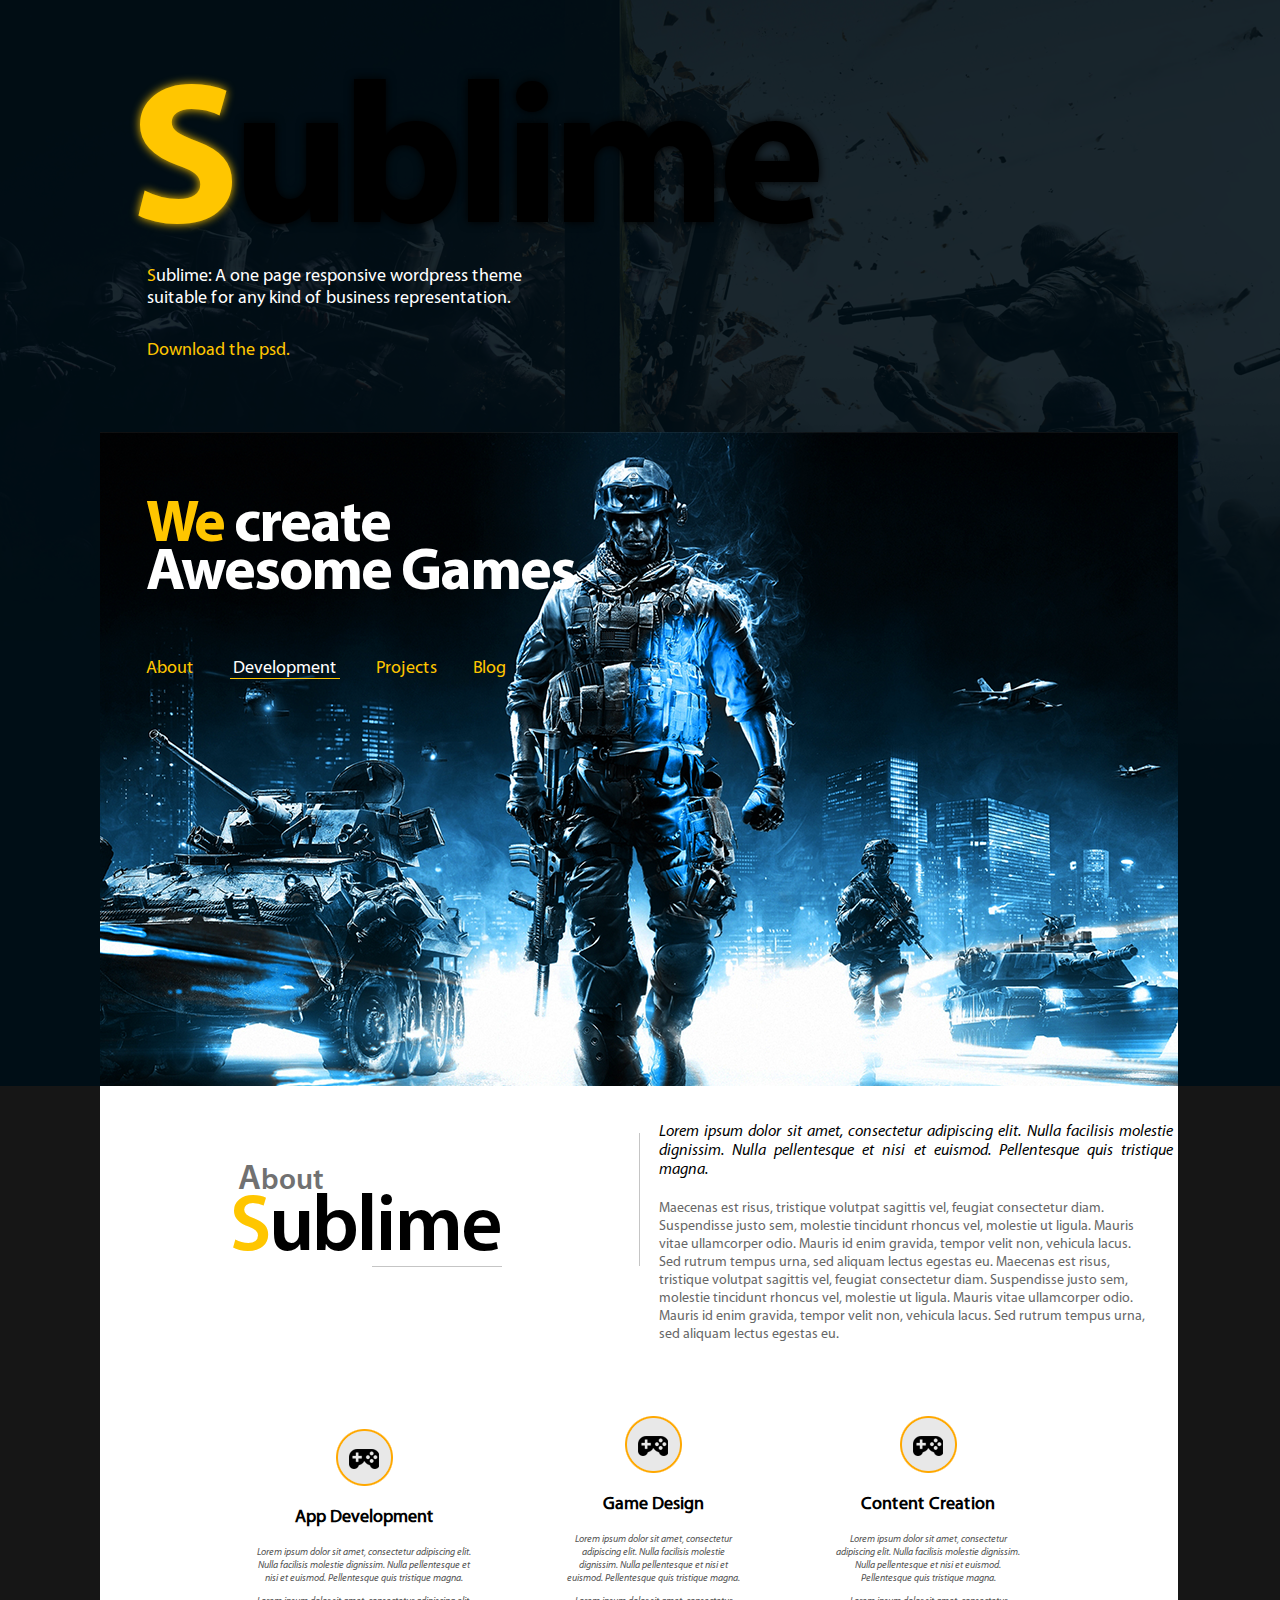
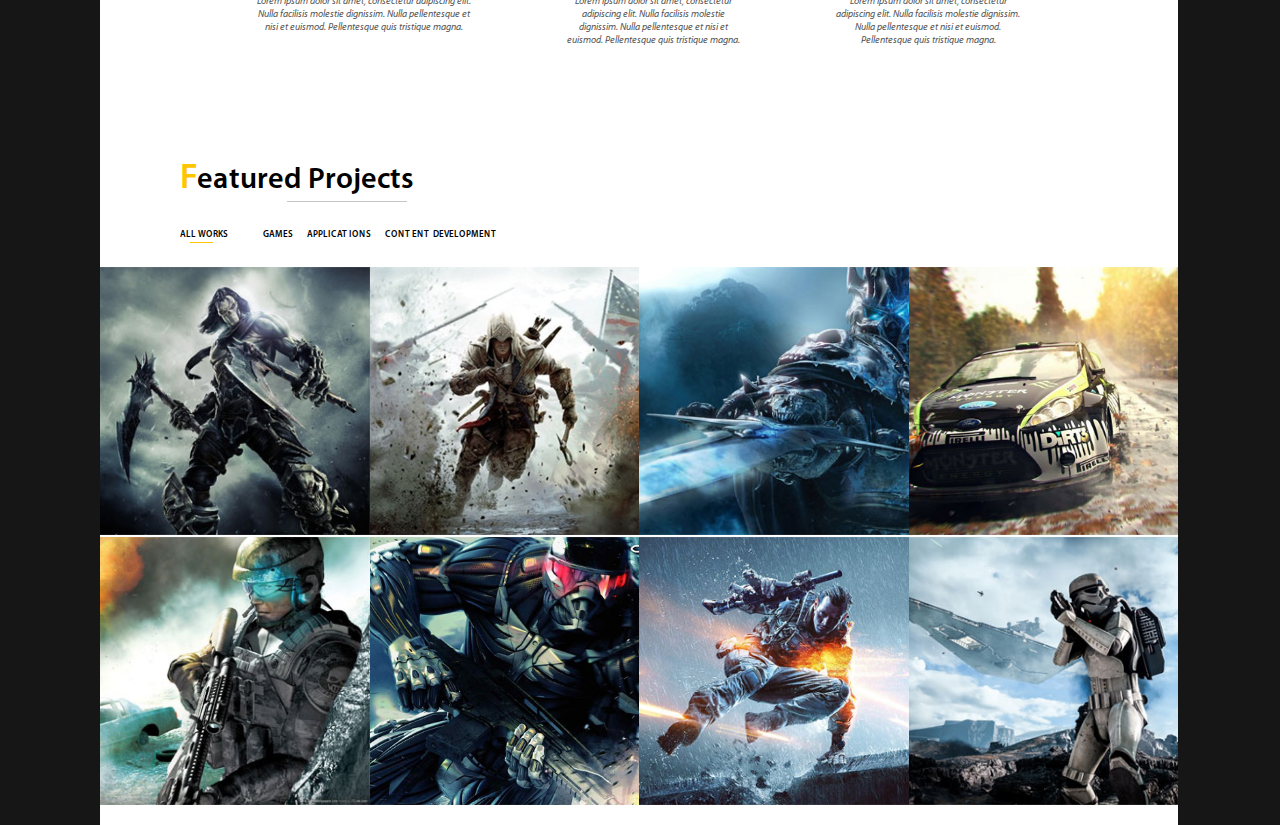
<file: index.html>
<!DOCTYPE html>
<html>
	<head>
		<meta charset="utf-8">
		<title>Development</title>
		<meta name="viewport" content="width=device-width, initial-scale=1">
		<link rel="stylesheet" type="text/css" href="css/style.css">

	</head>

	<body>
		<div class="big-bg"></div>
		
		<header>
			<div class="logo">
				<h1 id="sublime">Sublime</h1>
				<p>
					Sublime: A one page responsive wordpress theme<br>
				    suitable for any kind of business representation.
				</p>
				<p><a href="#section">Download the psd.</a></p>
			</div>
		</header>

		<section id="section">
				<article class="menu">
					<header class="head_top">
						<h2><span>We</span> create</h2>
						<h2>Awesome Games</h2>
						<nav class="navigator_top">
							<ul>
								<li><a href="#about">About</a></li>
								<li><a href="#">Development</a></li>
								<li><a href="#projects">Projects</a></li>
								<li><a href="html/blog.html" target="_blank">Blog</a></li>
							</ul>
						</nav>
					</header>	
				</article>
			
				<article class="content_list_one">
					<header class="content_left">
						<div id="header_content_left">
							<h3 id="about">About</h3>
							<h2>Sublime</h2>
							<div id="dash_horisontal"></div>
						</div>
					</header>
			
					<div class="content_right">
						<div id="dash_vertical"></div>
						<p>
							Lorem ipsum dolor sit amet, consectetur adipiscing elit. Nulla facilisis molestie dignissim. Nulla pellentesque et nisi et euismod. Pellentesque quis tristique magna.
						</p>
						<p>
							Maecenas est risus, tristique volutpat sagittis vel, feugiat consectetur diam. Suspendisse justo sem, molestie tincidunt rhoncus vel, molestie ut ligula. Mauris vitae ullamcorper odio. Mauris id enim gravida, tempor velit non, vehicula lacus. Sed rutrum tempus urna, sed aliquam lectus egestas eu. Maecenas est risus, tristique volutpat sagittis vel, feugiat consectetur diam. Suspendisse justo sem, molestie tincidunt rhoncus vel, molestie ut ligula. Mauris vitae ullamcorper odio. Mauris id enim gravida, tempor velit non, vehicula lacus. Sed rutrum tempus urna, sed aliquam lectus egestas eu.
						</p>
					</div>
				</article>
				
				<article class="content_list_two">
					<table>
						<tr>
							<td>
								<img src="images/icon.png" alt="Icon" title="">
								<h5>App Development</h5>
								<p>
									Lorem ipsum dolor sit amet, consectetur adipiscing elit. Nulla facilisis molestie dignissim. Nulla pellentesque et nisi et euismod. Pellentesque quis tristique magna.
								</p>
								<p>		
									Lorem ipsum dolor sit amet, consectetur adipiscing elit. Nulla facilisis molestie dignissim. Nulla pellentesque et nisi et euismod. Pellentesque quis tristique magna.
								</p>
							</td>
							<td></td>
							<td>
								<img src="images/icon.png" alt="Icon" title="">
								<h5>Game Design</h5>
								<p>
									Lorem ipsum dolor sit amet, consectetur adipiscing elit. Nulla facilisis molestie dignissim. Nulla pellentesque et nisi et euismod. Pellentesque quis tristique magna.
								</p>
								<p>		
									Lorem ipsum dolor sit amet, consectetur adipiscing elit. Nulla facilisis molestie dignissim. Nulla pellentesque et nisi et euismod. Pellentesque quis tristique magna.
								</p>
							</td>
							<td></td>
							<td>
								<img src="images/icon.png" alt="Icon" title="">
								<h5>Content Creation</h5>
								<p>
									Lorem ipsum dolor sit amet, consectetur adipiscing elit. Nulla facilisis molestie dignissim. Nulla pellentesque et nisi et euismod. Pellentesque quis tristique magna.
								</p>
								<p>		
									Lorem ipsum dolor sit amet, consectetur adipiscing elit. Nulla facilisis molestie dignissim. Nulla pellentesque et nisi et euismod. Pellentesque quis tristique magna.
								</p>
							</td>
						</tr>
						
					</table>
				</article>
				<footer class="footer">
					<header>
						<h4 id="projects">Featured Projects</h4>
						<div id="dash_horisontal_footer"></div>
						<nav class="navigator_foot">
							<ul>
								<li><a href="#">ALL WORKS</a></li>
								<li><a href="#">GAMES</a></li>
								<li><a href="#">APPLICATIONS</a></li>
								<li><a href="html/app_development.html" target="_blank">CONTENT DEVELOPMENT</a></li>
							</ul>
						</nav>
					</header>
					<div class="gallery">
						<div id="img_1"></div>
						<div id="img_2"></div>
						<div id="img_3"></div>
						<div id="img_4"></div>
						<div id="img_5"></div>
						<div id="img_6"></div>
						<div id="img_7"></div>
						<div id="img_8"></div>
					</div>
				</footer>			
		</section>
		</div>	
		<script src="js/logo.js" type='text/javascript'></script>
	</body>
</html>
</file>
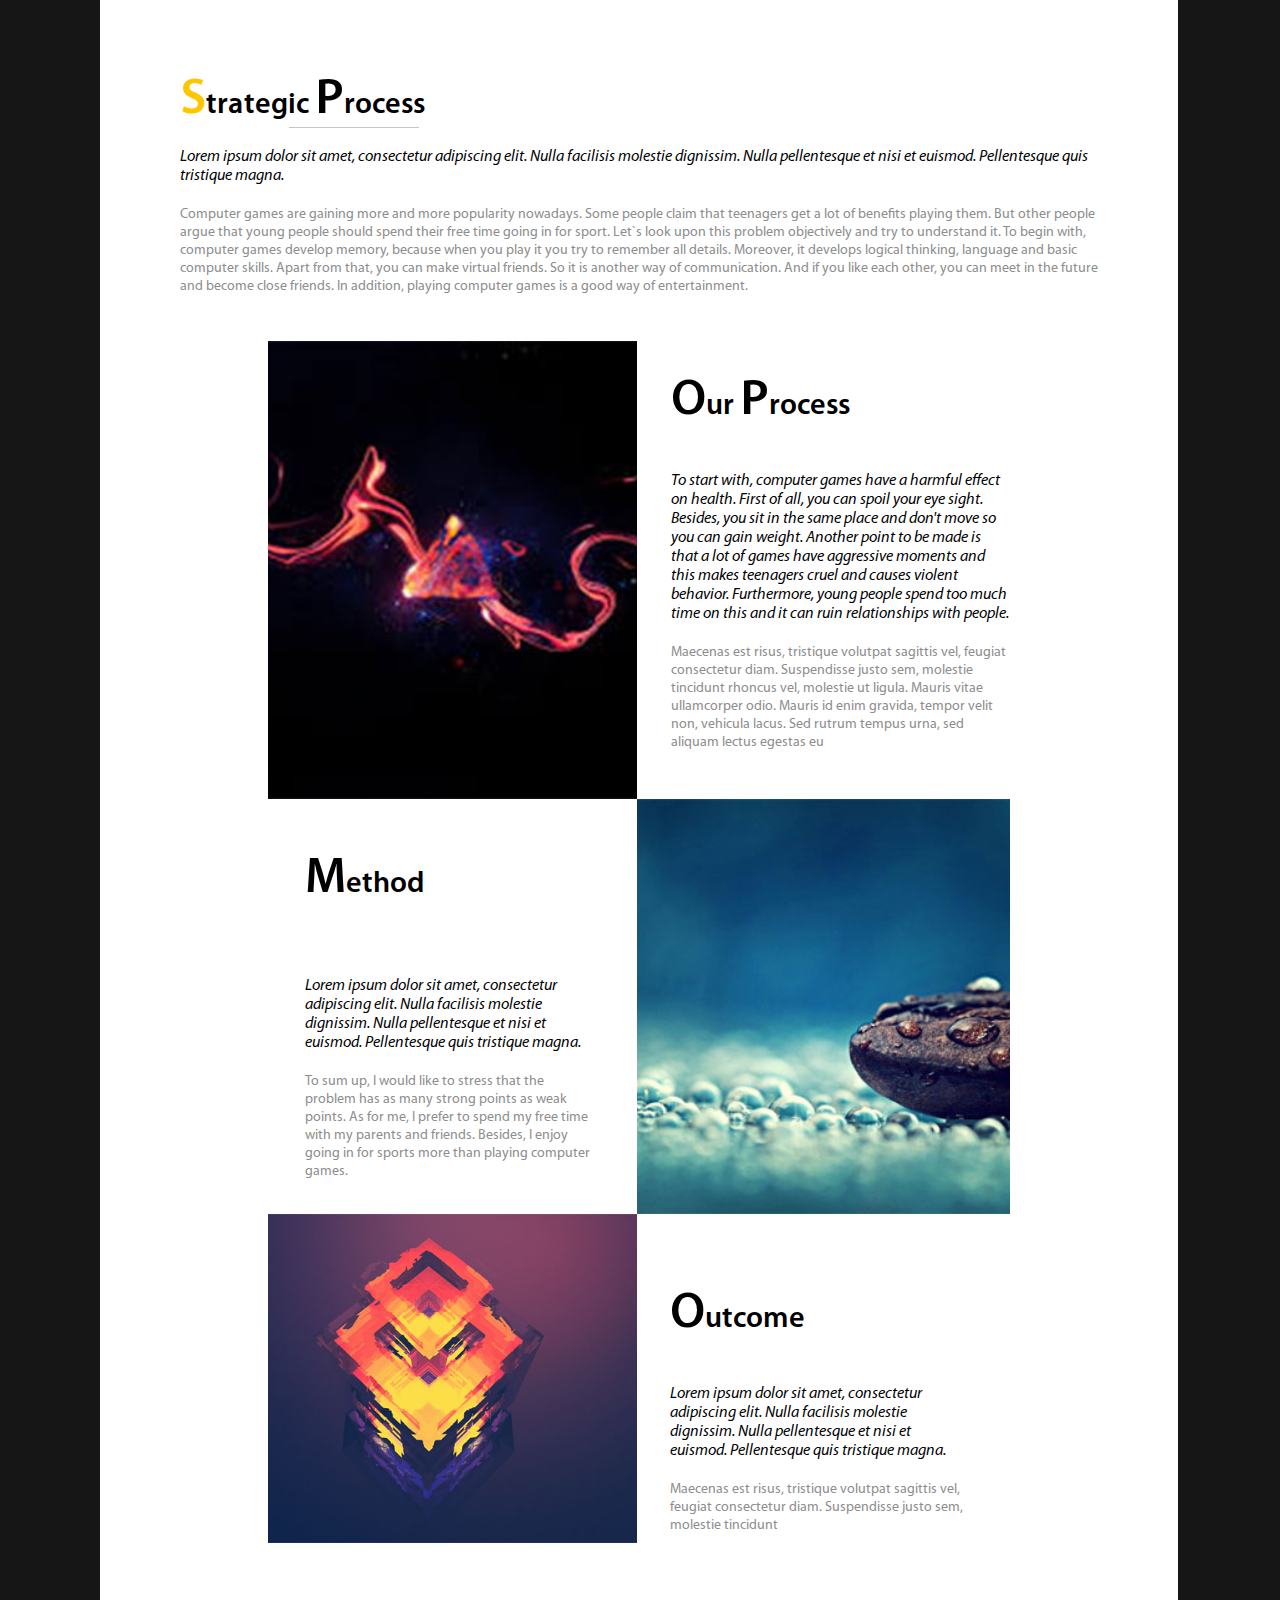
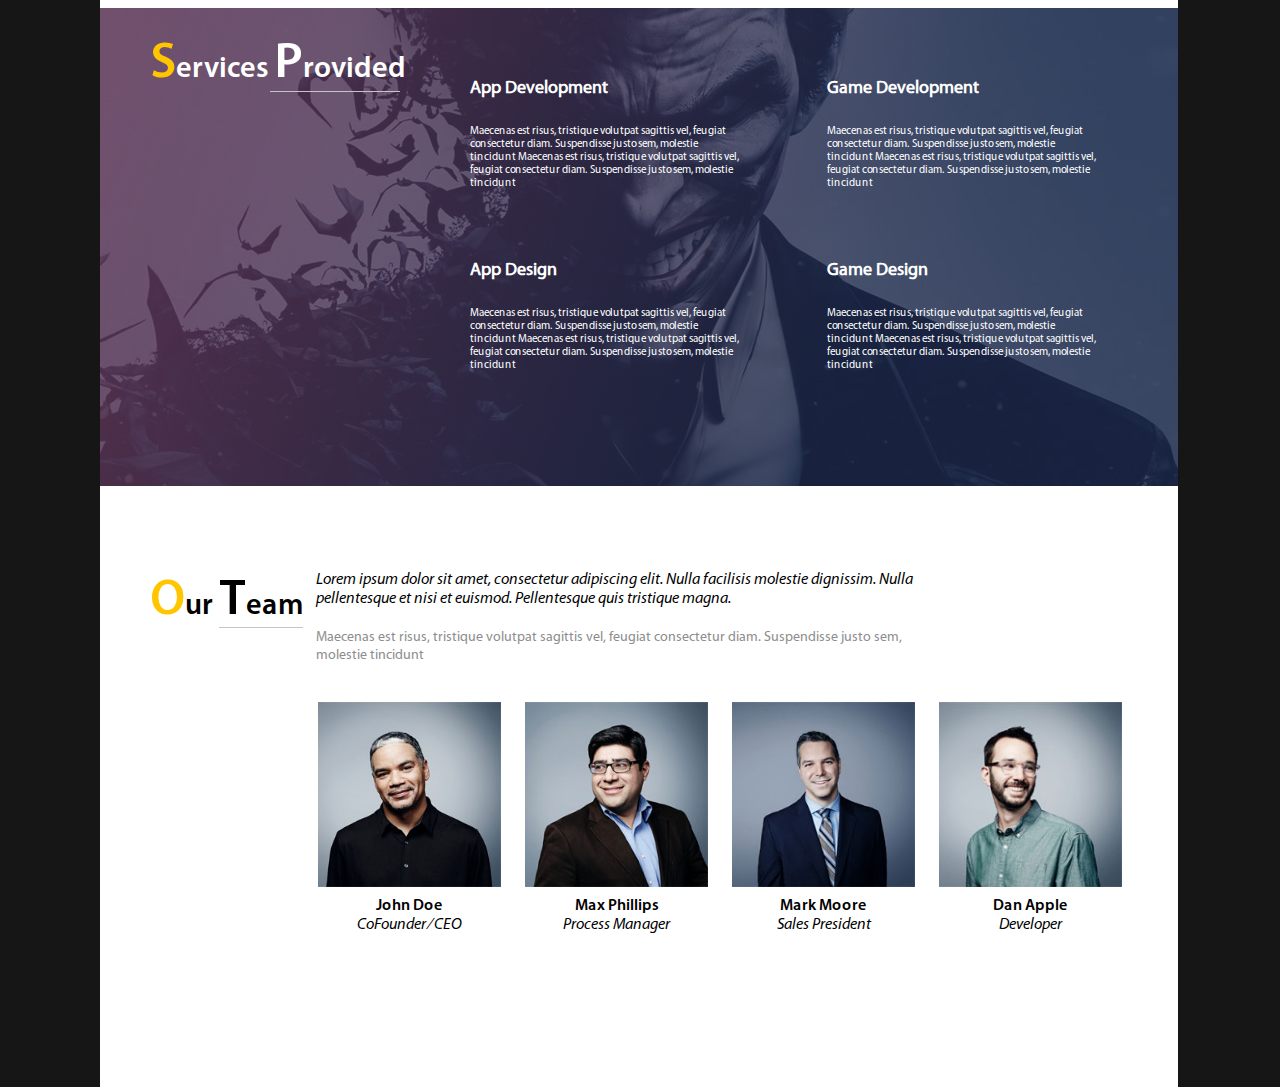
<file: html/app_development.html>
<!DOCTYPE html>
<html>
	<head>
		<meta charset="utf-8">
		<title>Strategic process</title>
		<meta name="viewport" content="width=device-width, initial-scale=1">
		<link rel="stylesheet" type="text/css" href="../css/app_development_style.css">
	</head>
	<body>
		<div class= "content">
			<section class="content_top">
				<article>
					<header>
						<h2>Strategic <span id="big_letter">P</span>rocess</h2>
					</header>
					<p>
						Lorem ipsum dolor sit amet, consectetur adipiscing elit. Nulla facilisis molestie dignissim. Nulla pellentesque et nisi et euismod. Pellentesque quis tristique magna.
					</p>
					<p>		
						Computer games are gaining more and more popularity nowadays. Some people claim that teenagers get a lot of benefits playing them. But other people argue that young people should spend their free time going in for sport. Let`s look upon this problem objectively and try to understand it.
						To begin with, computer games develop memory, because when you play it you try to remember all details. Moreover, it develops logical thinking, language and basic computer skills. Apart from that, you can make virtual friends. So it is another way of communication. And if you like each other, you can meet in the future and become close friends. In addition, playing computer games is a good way of entertainment.
					</p>
				</article>
			</section>
			<section class="content_center">
				<article>
					<div id="bg_img_one"></div>
					<div class="text_right_top">
						<header>
							<h2>Our <span id="big_letter">P</span>rocess</h2>
						</header>
						<p>
							To start with, computer games have a harmful effect on health. First of all, you can spoil your eye sight. Besides, you sit in the same place and don't move so you can gain weight. Another point to be made is that a lot of games have aggressive moments and this makes teenagers cruel and causes violent behavior. Furthermore, young people spend too much time on this and it can ruin relationships with people.
						</p>
						<p>
							Maecenas est risus, tristique volutpat sagittis vel, feugiat consectetur diam. Suspendisse justo sem, molestie tincidunt rhoncus vel, molestie ut ligula. Mauris vitae ullamcorper odio. Mauris id enim gravida, tempor velit non, vehicula lacus. Sed rutrum tempus urna, sed aliquam lectus egestas eu
						</p>
					</div>
				</article>
				<article>
					<div class="text_left_center">
						<header>
							<h2>Method</h2>
						</header>
						<p>
							Lorem ipsum dolor sit amet, consectetur adipiscing elit. Nulla facilisis molestie dignissim. Nulla pellentesque et nisi et euismod. Pellentesque quis tristique magna.
						</p>
						<p>
							To sum up, I would like to stress that the problem has as many strong points as weak points. As for me, I prefer to spend my free time with my parents and friends. Besides, I enjoy going in for sports more than playing computer games.
						</p>
					</div>
					<div id="bg_img_two"></div>
				</article>
				<article>
					<div id="bg_img_three"></div>
					<div class="text_right_bottom">
						<header>
							<h2>Outcome</h2>
						</header>
						<p>
							Lorem ipsum dolor sit amet, consectetur adipiscing elit. Nulla facilisis molestie dignissim. Nulla pellentesque et nisi et euismod. Pellentesque quis tristique magna.
						</p>
						<p>
							Maecenas est risus, tristique volutpat sagittis vel, feugiat consectetur diam. Suspendisse justo sem, molestie tincidunt 
						</p>
					</div>
				</article>
			</section>
			<section class="bottom_content">
				<aside>
					<h2>Services <span id="big_letter">P</span>rovided</h2>
				</aside>
				<article>
					<div class="cell_info_one">
						<header>
							<h3>App development</h3>
						</header>
						<p>
							Maecenas est risus, tristique volutpat sagittis vel, feugiat consectetur diam. Suspendisse justo sem, molestie tincidunt  Maecenas est risus, tristique volutpat sagittis vel, feugiat consectetur diam. Suspendisse justo sem, molestie tincidunt 
						</p>
					</div>
					<div class="cell_info_two">
						<header>
							<h3>Game development</h3>
						</header>
						<p>
							Maecenas est risus, tristique volutpat sagittis vel, feugiat consectetur diam. Suspendisse justo sem, molestie tincidunt  Maecenas est risus, tristique volutpat sagittis vel, feugiat consectetur diam. Suspendisse justo sem, molestie tincidunt 
						</p>
					</div>
					<div class="cell_info_three">
						<header>
							<h3>App design</h3>
						</header>
						<p>
							Maecenas est risus, tristique volutpat sagittis vel, feugiat consectetur diam. Suspendisse justo sem, molestie tincidunt  Maecenas est risus, tristique volutpat sagittis vel, feugiat consectetur diam. Suspendisse justo sem, molestie tincidunt 
						</p>
					</div>
					<div class="cell_info_for">
						<header>
							<h3>Game design</h3>
						</header>
						<p>
							Maecenas est risus, tristique volutpat sagittis vel, feugiat consectetur diam. Suspendisse justo sem, molestie tincidunt  Maecenas est risus, tristique volutpat sagittis vel, feugiat consectetur diam. Suspendisse justo sem, molestie tincidunt 
						</p>
					</div>
				</article>
			</section>
			<footer>
				<aside>
					<h2>Our <span id="big_letter">T</span>eam</h2>
				</aside>
				<div class="footer_right">
					<div class="footer_right_head">
						<p>
							Lorem ipsum dolor sit amet, consectetur adipiscing elit. Nulla facilisis molestie dignissim. Nulla pellentesque et nisi et euismod. Pellentesque quis tristique magna.
						</p>
						<p>
							Maecenas est risus, tristique volutpat sagittis vel, feugiat consectetur diam. Suspendisse justo sem, molestie tincidunt
						</p>
					</div> 
					<table border="0">
						<tr>
							<td>
								<div id="foto_1"></div>
								<h4>John doe</h4>
								<p>CoFounder &frasl; <span id="big_str">CEO</span></p>
							</td>
							<td></td>
							<td>
								<div id="foto_2"></div>
								<h4>Max Phillips</h4>
								<p>Process Manager</p>
							</td>
							<td></td>
							<td>
								<div id="foto_3"></div>
								<h4>Mark Moore</h4>
								<p>Sales President</p>
							</td>
							<td></td>
							<td>
								<div id="foto_4"></div>
								<h4>Dan Apple</h4>
								<p>Developer</p>
							</td>
						</tr>
					</table>
				</div>
			</footer>
		</div>
	</body>
</html>
</file>
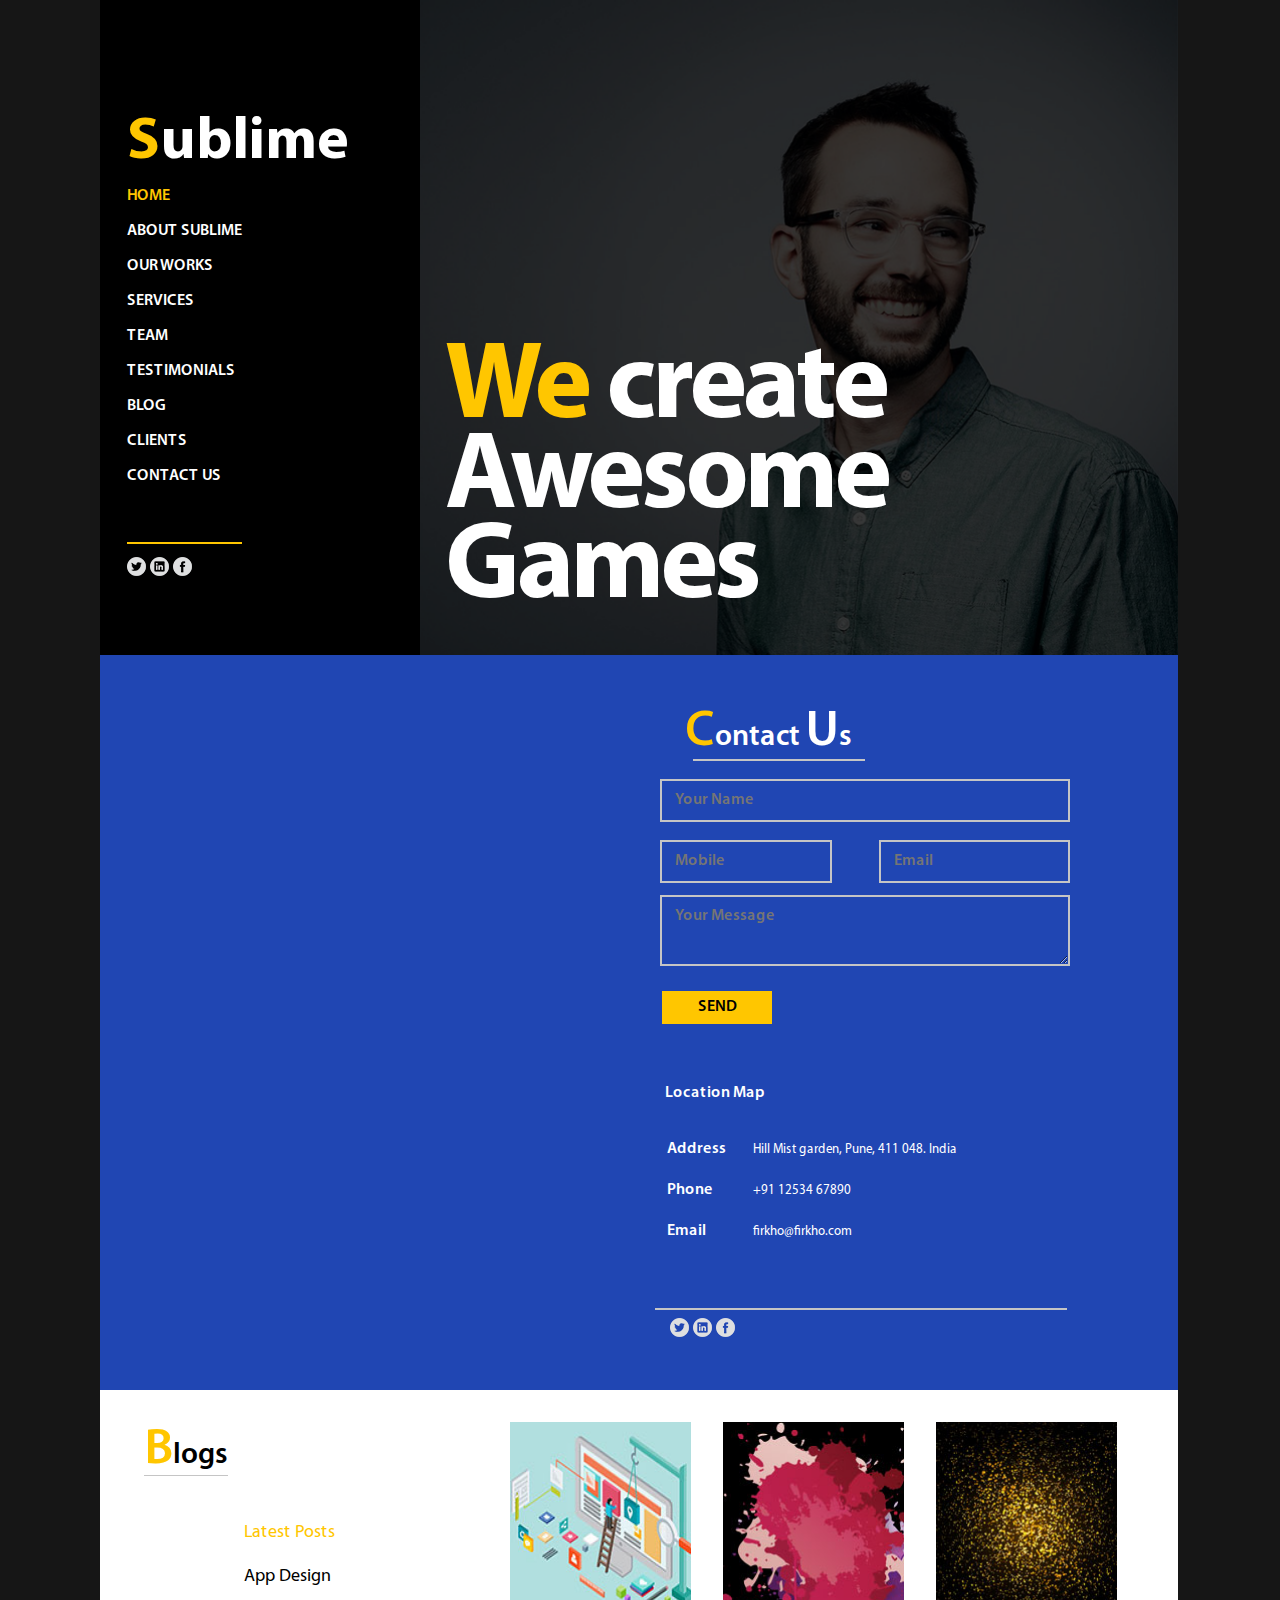
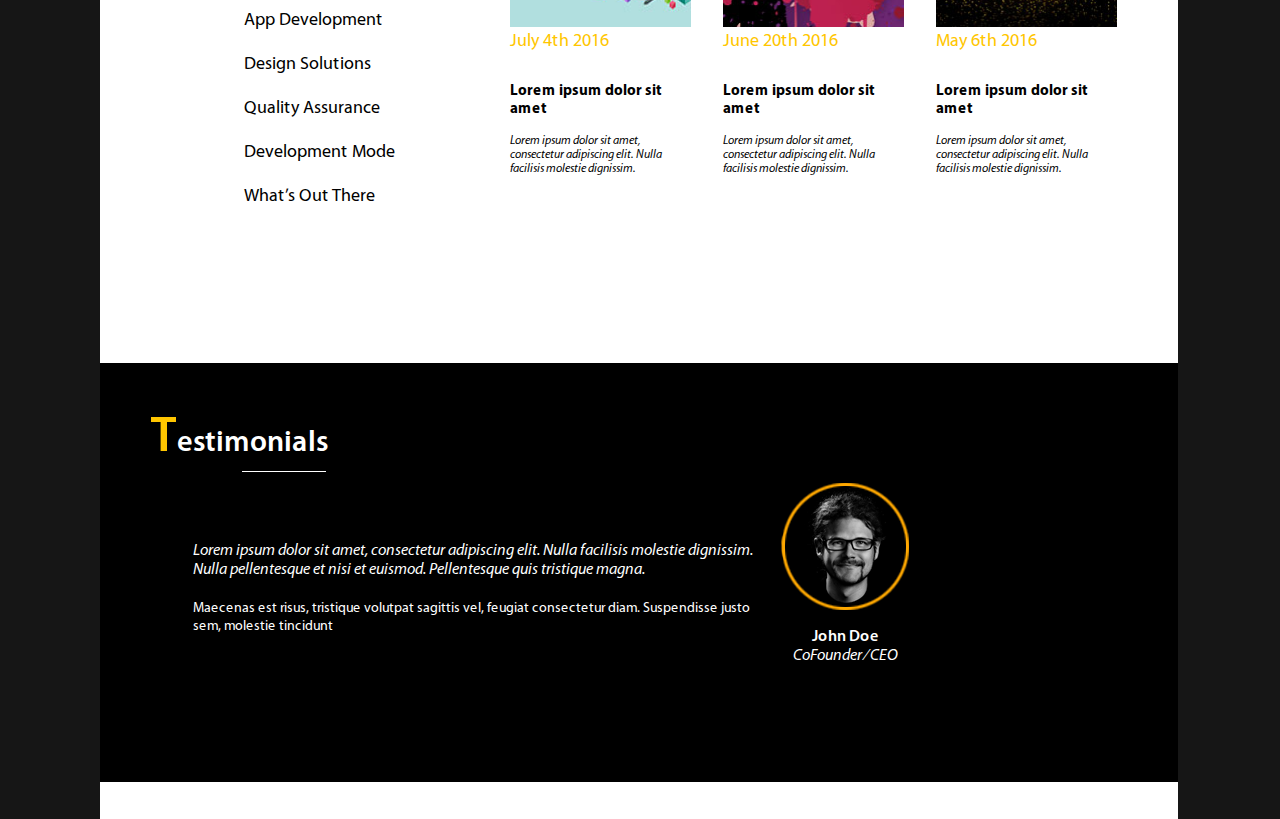
<file: html/blog.html>
<!DOCTYPE html>
<html>
	<head>
		<meta charset="utf-8">
		<meta name="viewport" content="width=device-width, initial-scale=1">
		<link rel="stylesheet" type="text/css" href="../css/blog_style.css">
		<script src="https://api-maps.yandex.ru/2.1/?lang=ru_RU" type="text/javascript"></script> 
		<title>Blog</title>
	</head>
	<body>
		<div class="blog_content">
				<header>
					<aside>
						<div class="head_left">
							<h3>Sublime</h3>
							<nav class="nav_head">
								<ul>
									<li><a href="../index.html" target="_blank">Home</a></li>
									<li><a href="../index.html" target="_blank">About sublime</a></li>
									<li><a href="#">Our works</a></li>
									<li><a href="#">Services</a></li>
									<li><a href="#">Team</a></li>
									<li><a href="#">Testimonials</a></li>
									<li><a href="#blog">Blog</a></li>
									<li><a href="#">Clients</a></li>
									<li><a href="#map">Contact us</a></li>
								</ul>
							</nav>
							<div class="sprite_head">
									<a href="https://twitter.com" title="Twitter" target="_blank"></a>
									<a href="https://www.instagram.com" title="Instagram" target="_blank"></a>
									<a href="https://ru-ru.facebook.com" title="Facebook" target="_blank"></a>
							</div>
						</div>
					</aside>	
					<div class="head_right">
						<h1><span>We</span> create</h1>
						<h2>Awesome games</h2>
					</div>
				</header>

			<section class="blog_content_map_form">

				<aside id="map"></aside>

				<article class="content_form">
					<h4>Contact <span id="big_letter">U</span>s</h4>
					<form name="FORMA" method="post" action="http://fe.it-academy.by/TestForm.php" target="_blank" novalidate > 
						<label for="NAME"></label>
						<input id="NAME" type="text" name="YouName" placeholder="Your Name"><br>
						<div class="mobile_and_net">
							<label for="MOBILE"></label>
							<input id="MOBILE" type="tel" name="telephon" placeholder="Mobile">
							<label for="NET"></label>
							<input id="NET" type="url" name="mail" placeholder="Email" size=""><br>
						</div>
						<label for="TXT"></label>
						<textarea id="TXT" name="text_mess" placeholder="Your Message"></textarea><br>
						<input type="submit" value="SEND">
						
					</form>
					<h5>Location Map</h5>
					<table>
						<tr>
							<td>Address</td>
							<td></td>
							<td>Hill Mist garden, Pune, 411 048. India</td>
						</tr>
						<tr>
							<td>Phone</td>
							<td></td>
							<td>&plus;91 12534 67890</td>
						</tr>
						<tr>
							<td>Email</td>
							<td></td>
							<td>firkho@firkho.com</td>
						</tr>
					</table>
					<div id="dash_horisontal"></div>
					<div class="sprite_bottom_form">
						<a href="https://twitter.com" title="Twitter" target="_blank"></a>
						<a href="https://www.instagram.com" title="Instagram" target="_blank"></a>
						<a href="https://ru-ru.facebook.com" title="Facebook" target="_blank"></a>
					</div>
				</article>
			</section>
			<section class="content_blog_bottom">
				<aside>
					<nav class="menu">
						<ul>
							<li><a id="blog" href="#"><span id="first-letter">B</span>logs</a>
								<ul>
									<li><a href="#">Latest Posts</a>
									<li><a href="#">App Design</a></li>
									<li><a href="#">App Development</a></li>
									<li><a href="#">Design Solutions</a></li>
									<li><a href="#">Quality Assurance</a></li>
									<li><a href="#">Development Mode</a></li>
									<li><a href="#">What&rsquo;s Out There</a></li>
								</ul>
							</li>
						</ul>
					</nav>
				</aside>
				<article>
					<table>
						<tr>
							<td>
								<img src="../images/img_list3_01.jpg" alt="image" width="181px" height="205px">
								<time datetime="2016-07-04">July 4th 2016</time>
								<h6>Lorem ipsum dolor sit amet</h6>
								<p>
									Lorem ipsum dolor sit amet, 
									consectetur adipiscing elit. 
									Nulla facilisis molestie dignissim. 
								</p>
							</td>
							<td></td>
							<td>
								<img src="../images/img_list3_02.jpg" alt="image" width="181px" height="205px">
								<time datetime="2016-06-20">June 20th 2016</time>
								<h6>Lorem ipsum dolor sit amet</h6>
								<p>
									Lorem ipsum dolor sit amet, 
									consectetur adipiscing elit. 
									Nulla facilisis molestie dignissim. 
								</p>
							</td>
							<td></td>
							<td>
								<img src="../images/img_list3_03.jpg" alt="image" width="181px" height="205px">
								<time datetime="2016-05-06">May 6th 2016</time>
								<h6>Lorem ipsum dolor sit amet</h6>
								<p>
									Lorem ipsum dolor sit amet, 
									consectetur adipiscing elit. 
									Nulla facilisis molestie dignissim. 
								</p>
							</td>
						</tr>
					</table>
				</article>
			</section>
			<footer>
				<div class="content_footer">
					<h4>Testimonials</h4>
					<p>
						Lorem ipsum dolor sit amet, consectetur adipiscing elit. Nulla facilisis molestie dignissim. Nulla pellentesque et nisi et euismod. Pellentesque quis tristique magna.
					</p>
					<p>
						Maecenas est risus, tristique volutpat sagittis vel, feugiat consectetur diam. Suspendisse justo sem, molestie tincidunt 
					</p>
				</div>
				<div class="ava_footer">
					<img src="../images/ava_list3.png" alt="image avatar">
					<p>John Doe</p>
					<p>CoFounder &frasl; <span id="big_str">Ceo</span></p>
				</div>
			</footer>
		</div>
		<script src="../js/map.js" type='text/javascript'></script>
		<script src="../js/form.js" type='text/javascript'></script>
	</body>
</html>
</file>
<file: css/style.css>
@import url('fonts_file.css');


body {

	background-color: #161616;
}

.big-bg {

	background: url("../images/bg_banner.png") no-repeat top;
	height: 1086px;
	width: 100%;
	background-size: cover;
}

/*dash vertical*/
#dash_vertical {
	background-color:#c5c5c5;
	width: 1px;
	height: 133px;
	float: left;
	margin-top: 10px;
}

/*dash horisontal*/
#dash_horisontal {

	background-color:#c5c5c5;
	width: 130px;
	height: 1px;
	margin-left: 142px;
}

/*header*/
.logo {
    position: absolute;
    top: 0;
    margin: 50px 0 0 130px;
}
.logo h1 {
	color: #fff;
	font-family: 'MyriadProBold', sans-serif;
	font-size: 202.14px;
	letter-spacing: -8px;
}
.logo p {
	color: #fff;
	font-family: 'MyriadProRegular', sans-serif;
	font-size: 18px;
	padding-left: 17px;
}
.logo h1+p {
	margin-top: -26.86px;
    margin-bottom: 30px;
}
.logo h1+p:first-letter, h1:first-letter, a {
	color: #ffc600;
}

.logo p a:hover {
	color: #fff;
}


/*section position*/
#section {

    margin:-654px 102px 0 100px;
    background-color: #fff;
}

/*menu text color*/
.menu {
	
	height: 736px;
	background: url("../images/header.png") no-repeat top;
	background-size: cover;
	
}
.head_top {
	
	padding: 70px 46px 0 46px;
	color:#fff;
	
}
.head_top h2 {
	font-family: 'MyriadProBold', sans-serif;
	letter-spacing: -2px;
	line-height: 48px;
	font-size: 60px;
}
.head_top h2 span {
	color: #ffc600;
}
.navigator_top {
	margin-top: 60px;
	word-spacing: 32px;
}
.navigator_top a, ul li {
	display: inline; 
	color: #ffc600;
	font-family: 'MyriadProRegular', sans-serif;
	font-size: 18px;
} 
.navigator_top ul li:nth-child(2) a {
	padding: 0 3px;	
	color:#fff;
	border-bottom: solid 1px #ffc600;
}
.navigator_top ul li a:hover {
	color: #fff;
}

/*content_list_one text_left and text_right*/
.content_list_one {
	display: flex;
	text-align: left;
	width: auto;
	background-color: #fff;
	margin-top: -82px;
}
.content_left {
	flex: 50%;
}
#header_content_left {
	margin: 73px 0 0 130px;
}
.content_left h3 {

	color: #717171;
	font-family: 'MyriadProSemiBold', sans-serif;
	font-size: 30px;
	padding-left: 8px;
}
.content_left h3:first-letter {
	font-size: 36px;
}
.content_left h2 {
	font-family: 'MyriadProSemiBold', sans-serif;
	font-size: 80px;
	margin-bottom: -12px;
	margin-top: -20px;
	letter-spacing: -2px;
}
.content_left h2:after {
	content: "";
	width: 1px;
}
.content_left h2:first-letter {
	color: #ffc600;
}
.content_right p:last-child {
	
	color: #686868;
	font-family: 'MyriadPro', sans-serif;
	font-size: 14px;
	padding-left: 20px;
	text-align: left;
	padding-right: 30px;
}
.content_right div+p {
	color:#000;
	font-family: 'MyriadProItalic', sans-serif;
	font-size: 16px;
	text-align: justify;
	margin-bottom: 20px;
	padding-left: 20px;
	padding-right: 5px; 
}
.content_right {
	flex: 50%;
	padding-top: 37px;
	
}

/*content_list_two stroke*/
.content_list_two {

	width: 100%;
	text-align: center;
	padding-top: 70px;
	background-color: #fff;

}
.content_list_two table {

	width: 100%;
	padding: 0 155px;

}
.content_list_two table tr td:nth-of-type(odd) h5{

	color: #000;
	font-family: 'MyriadProRegular', sans-serif;
	font-size: 18px;
	text-transform: capitalize;
	vertical-align: top;
	margin: 17px 0;

}
.content_list_two table tr td:nth-of-type(even){

	width: 89px;

}


.content_list_two table tr td:nth-of-type(odd) h5+p{

	color: #545454;
	font-family: 'MyriadProItalic', sans-serif;
	font-size: 10px;
	margin-bottom: 10px;

}
.content_list_two table tr td:nth-of-type(odd) p:last-child{

	color: #545454;
	font-family: 'MyriadProItalic', sans-serif;
	font-size: 10px;

}

/*footer, navigator and images*/
.footer {
	padding-top: 110px;
	padding-bottom: 20px;
	background-color: #fff;
}
.footer header {
	padding-left: 80px;
}
.footer header h4 {
	font-family: 'MyriadProSemiBold', sans-serif;
	font-size: 30px;

}
.footer header h4:first-letter {
	color: #ffc600;
	font-size: 35px;	
}
#dash_horisontal_footer {
	background-color:#c5c5c5;
	width: 120px;
	height: 1px;
	margin-left: 107px;
	text-transform: capitalize;
}
.navigator_foot {
	margin-top: 20px;
	margin-bottom: 23px;
}
.navigator_foot ul li a {
	display: inline; 
	color: #000;
	font-family: 'MyriadProSemiBold', sans-serif;
	font-size: 9px;
	text-transform: uppercase;
}

.navigator_foot ul li:first-child a:after {
	content: '';
	display: block;
	background-color: #ffc600;
	width: 23px;
	height: 1px; 
	margin-left: 10px;
    margin-top: -2px;
}
/************************************
.navigator_foot ul li:hover a:after {

	content: '';
	display: block;
	background-color: #ffc600;
	width: 23px;
	height: 1px; 
	margin-left: 10px;
    margin-top: -2px;

}
***********************************/
.navigator_foot ul li:first-child {
	margin-right: 35px;
	float: left;
}
.navigator_foot ul li:not(first-child) {
	margin-right: 10px;
}

.gallery {
	display: grid;
	grid-template-columns: repeat(4, 25%);
	grid-template-rows: 268px 268px; 
	grid-row-gap: 2px;
}
.gallery>div {
	
	transition: transform 0.5s;	
	 
}
.gallery>div:hover {
	
	cursor: pointer;
	transform: scale(1.1);		
}

#img_1 {
	
	background: url('../images/img_01.jpg') no-repeat top right;
	background-size: cover;	
	
}
#img_2 {

	background: url('../images/img_02.jpg') no-repeat center top;
	background-size: cover;	
	
}
#img_3 {

	background: url('../images/img_03.jpg') no-repeat center top;
	background-size: cover;	
	
}
#img_4 {

	background: url('../images/img_04.jpg') no-repeat center top;
	background-size: cover;	
	
}
#img_5 {

	background: url('../images/img_05.jpg') no-repeat top right;
	background-size: cover;	
	
}
#img_6 {

	background: url('../images/img_06.jpg') no-repeat center top;
	background-size: cover;	
	
}
#img_7 {

	background: url('../images/img_07.jpg') no-repeat center top;
	background-size: cover;	
	
}
#img_8 {

	background: url('../images/img_08.jpg') no-repeat center top;
	background-size: cover;	
	
}

/*MEDIA*/
@media only all and (max-width: 1024px) {

    .logo {
    
        display: none;
    
    }
    .big-bg {

        background: #161616;
        height: 1086px;
        
    }
    #section {

       margin:-1086px 102px 0 100px;
    
    }
    #header_content_left {
        
        margin: 73px 0 0 20px;
        
    }
    .gallery {

        grid-template-columns: repeat(2, 50%);
        grid-template-rows: repeat(4, 286px); 

    }
    .content_list_two table {

        padding: 0 10px;

    }
    .content_list_two table tr td:nth-of-type(even){

        width: 10px;

    }
    

}
@media only all and (max-width: 768px) {

	.content_list_one {

		display: inline-block;

	}
	#section {

		margin: -1086px 0;

	}
	#dash_vertical {
	
	display: none;
}

}
@media only all and (max-width: 540px) {

	.navigator_top {

		word-spacing: 16px;
	}
	.head_top {

		padding: 70px 20px 0 20px;
	}
	.head_top h2 {

		line-height: 40px;
		font-size: 40px;	

	}

	.content_list_two table tr td:nth-of-type(even) {

		display: none;

    }
    
	.content_list_two table tr td:nth-of-type(odd) {

		display: block;
		margin-top: 10px;

    }
	.footer header {

		padding-left: 30px;

	}
}
@media only all and (max-width: 320px) {

	.navigator_top a, ul li {
		
		margin-bottom: 30px;
		display: block; 
	} 
	.navigator_top ul li:nth-child(2) a {
		
		display: inline-block;
		padding-left: 0px;
		margin-bottom: 0px;

	}

	.gallery {

		clear: both;
        grid-template-columns: 100%;
        grid-template-rows: repeat(8, 286px); 
		padding: 0 5px;
	}
	.footer {

		padding-top: 10px;

	}
	.footer header {

		padding-left: 10px;

	}
	.navigator_foot ul li  {

		display: inline;

	}
	.navigator_foot ul li:first-child {

		margin-right: 10px;

	}

}
</file>
<file: css/app_development_style.css>
/*
* Prefixed by https://autoprefixer.github.io
* PostCSS: v7.0.29,
* Autoprefixer: v9.7.6
* Browsers: last 4 version
*/

@import url('fonts_file.css');



body {

	background-color: #161616;
}

#big_letter {
	font-size: 50px;
}

/*content*/
.content {

    margin: 0 102px 0 100px;
    overflow: hidden;
    background-color: #fff;
}

/*content top*/
.content_top {

	text-align: left;
	padding: 70px 65px 0px 80px;

}
.content_top h2 {

	font-family: 'MyriadProSemiBold', sans-serif;
	text-transform: capitalize;
	font-size: 30px;

}
.content_top h2:after {
	content: '';
	display: block;
	background-color: #c5c5c5;
	width: 130px;
	height: 1px;
	margin: -4px 0 20px 109px;
}
.content_top h2:first-letter{

	color: #ffc600;
	font-size: 50px;

}
.content_top p:first-of-type {

	font-family: 'MyriadProItalic', sans-serif;
	font-size: 16px;
	margin-bottom: 20px;

}
.content_top p:last-of-type {

	color: #8e8e8e;
	font-family: 'MyriadPro', sans-serif;
	font-size: 14px;

}

/*content center*/
#bg_img_one {

	width: 430px;
	height: 290px;
	background: url('../images/img_list2_01.jpg') no-repeat top center;
	background-size: cover;
}
#bg_img_two {
	
	width: 430px;
	height: 290px;
	background: url('../images/img_list2_02.jpg') no-repeat top center;
	background-size: cover;
}
#bg_img_three {

	width: 430px;
	height: 290px;
	background: url('../images/img_list2_03.jpg') no-repeat top center;
	background-size: cover;
}
.content_center {

	display: table;
	margin: 45px 168px 65px 168px;
	
}
.content_center article {
	
	display: table-row;

}

.content_center article div {

	display: table-cell;
	

}
.text_right_top {

	vertical-align: bottom;
	padding: 30px 0 47px 34px;
}
.text_right_top h2 {

	margin-bottom: 40px;
}
.text_left_center {

	vertical-align: bottom;	
	padding: 50px 40px 33px 37px;
}
.text_left_center h2 {

	margin-bottom: 67px;
}
.text_right_bottom {

	vertical-align: bottom;
	padding: 70px 46px 8px 33px;
}
.text_right_bottom h2 {

	margin-bottom: 40px;
}
.content_center h2 {

	font-family: 'MyriadProSemiBold', sans-serif;
	font-size: 30px;
	text-transform: capitalize;
}
.content_center h2:first-letter {

	font-size: 50px;

}
.content_center p:first-of-type {

	font-family: 'MyriadProItalic', sans-serif;
	font-size: 16px;
	margin-bottom: 20px;
}
.content_center p:last-of-type {

	color: #8e8e8e;
	font-family: 'MyriadPro', sans-serif;
	font-size: 14px;
}

/*bottom content*/
.bottom_content {

	background: url('../images/bg_list2.png') no-repeat top; 
	height: 478px;
	width: 100%;
	background-size: cover;
	margin-bottom: 85px; 
	
}
.bottom_content aside {

	float: left;
	margin-left: 50px;
	margin-top: 26px; 
}
.bottom_content h2 {

	color: #fff;
	font-family: 'MyriadProSemiBold', sans-serif;
	font-size: 30px;
	text-transform: capitalize;
}
.bottom_content h2:first-letter {

	color: #ffc600;
	font-size: 50px;
}
.bottom_content h2:after {

	content: '';
	display: block;
	background-color: #c5c5c5;
	width: 130px;
	height: 1px;
	margin: -4px 0 20px 120px;
}
.bottom_content article {

	text-align: left;
	margin-left:  475px;
	margin-right: 180px;
	padding-top: 130px;
	padding-bottom: 55px;
	display: -ms-grid;
	display: grid;
    -ms-grid-rows: 1fr 70px 1fr;
    grid-template-rows: repeat(2, 1fr);
    -ms-grid-columns: auto 85px auto;
    grid-template-columns: repeat(2, auto);
    grid-row-gap: 70px;
    grid-column-gap: 85px;
}
.bottom_content article > *:nth-child(1) {

	-ms-grid-row: 1;

	-ms-grid-column: 1;
}
.bottom_content article > *:nth-child(2) {

	-ms-grid-row: 1;

	-ms-grid-column: 3;
}
.bottom_content article > *:nth-child(3) {

	-ms-grid-row: 3;

	-ms-grid-column: 1;
}
.bottom_content article > *:nth-child(4) {

	-ms-grid-row: 3;

	-ms-grid-column: 3;
}
.bottom_content h3 {

	color: #fff;
	margin-bottom: 25px;
	text-transform: capitalize;
	font-family: 'MyriadProRegular', sans-serif;
	font-size: 18px;
}
.bottom_content p {

	color: #fff;
	font-family: 'MyriadProRegular', sans-serif;
	font-size: 11px;	
}

/*Footer*/
footer {
	margin-bottom: 150px;
}
footer aside {
	float: left;
	margin-left: 50px;
}
footer h2 {

	font-family: 'MyriadProSemiBold', sans-serif;
	font-size: 30px;
	text-transform: capitalize;
}
footer h2:first-letter {

	color: #ffc600;
	font-size: 50px;
}
footer h2:after {

	content: '';
	display: block;
	background-color: #c5c5c5;
	width: 84px;
	height: 1px;
	margin: -5px 0 0 69px;
}
.footer_right {
	margin-left: 320px;
}
.footer_right_head {

	margin-right: 225px;
	margin-left: 26px;
}
.footer_right_head p:first-child {

	font-family: 'MyriadProItalic', sans-serif;
	font-size: 16px;
	text-align: left;
	margin-bottom: 20px;
}
.footer_right_head p:last-child {

	color: #8e8e8e;
	font-family: 'MyriadPro', sans-serif;
	font-size: 14px;
	text-align: left;
	margin-bottom: 35px;
}

table {
	
	width: 100%;
	margin-left: 26px;
	padding-right: 80px;
	
}
#foto_1 {

	width: 100%;
	height: 185px;
	background: url('../images/foto_list2_01.jpg') no-repeat top right;
	background-size: cover;

}
#foto_2 {

	width: 100%;
	height: 185px;
	background: url('../images/foto_list2_02.jpg') no-repeat top right;
	background-size: cover;

}
#foto_3 {

	width: 100%;
	height: 185px;
	background: url('../images/foto_list2_03.jpg') no-repeat top right;
	background-size: cover;

}
#foto_4 {

	width: 100%;
	height: 185px;
	background: url('../images/foto_list2_04.jpg') no-repeat top right;
	background-size: cover;

}
table tr td:nth-of-type(even) {

	width: 20px;
}
table tr td:nth-of-type(odd) {

	min-width: 182px;

}

table tr td:nth-of-type(odd) h4 {

	text-align: center;
	font-family: 'MyriadProSemiBold', sans-serif;
	font-size: 16px;
	text-transform: capitalize;
	margin-top: 10px;
}
table tr td:nth-of-type(odd) p {

	text-align: center;
	font-family: 'MyriadProItalic', sans-serif;
	font-size: 16px;
	text-transform: capitalize;
}

#big_str {
	text-transform: uppercase;
}

/*MEDIA*/

@media only all and (max-width: 1300px) {

	.bottom_content article {

		padding-top: 70px;
		margin-right: 80px;
		margin-left: 370px;
	}
	.footer_right {

		margin-left: 190px;

	}

	}
@media only all and (max-width: 1024px) {

	.content {

			margin: 0 0;

	}
	.content_center {

		margin: 45px 84px 65px 84px;
	}
	.bottom_content article {

		margin: 132px 70px 20px 330px;
		padding-top: 35px;

	}
	table {

		margin-left: -125px;

	}
	
}
@media only all and (max-width: 768px) {

	.content_center {

		margin: 45px 65px 65px 80px;

	}
	.content_center article>div {

		display: block;
		padding: 0 0;
		margin-bottom: 5px;
	}
	.content_center article:nth-child(2) {

		display: -ms-grid;

		display: grid;

	}
	.text_left_center {

		-ms-grid-row: 2;

		grid-row: 2;

	}
	.bottom_content article {

		margin: 0px 70px 20px 70px;
		padding-top: 0;

	}
	.bottom_content aside {

		float: none;

	}
	.footer_right_head {

		margin-right: 20px;
		
	}
	table tr td:nth-of-type(even) {
		display: none;
	}
	table tr {

		display: -ms-grid;

		display: grid;
		-ms-grid-columns: 50% 20px 50%;
		grid-template-columns: 50% 50%;
		grid-column-gap: 20px;

	}

}
@media only all and (max-width: 540px) {

	.content_top {

		padding: 70px 25px 0px 25px;
	
	}
	.content_center {

		margin: 45px 25px 65px 25px;

	}
	.bottom_content {

		display: none;

	}

}
@media only all and (max-width: 320px) {

	.content_top {

		padding: 70px 5px 0px 5px;
	
	}
	.content_center {

		margin: 45px 5px 65px 5px;

	}
	#bg_img_one, #bg_img_two, #bg_img_three {

		width: 310px;

	}
	footer aside {

		float: none;
		margin-left: 5px;

	}
	.footer_right_head {

		margin-right: 5px;
		margin-left: 5px;
	}
	.footer_right {

		margin-left: 0px;
		margin-top: 5px;
	}
	table tr {

		-ms-grid-columns: 100%;

		grid-template-columns: 100%;		
		grid-row-gap: 20px;
	}
	table {

		margin: 0;
		padding: 0 5px;

	}
}
</file>
<file: css/blog_style.css>
/*
* Prefixed by https://autoprefixer.github.io
* PostCSS: v7.0.29,
* Autoprefixer: v9.7.6
* Browsers: last 4 version
*/

@import url('fonts_file.css');


body {

	background-color: #161616;
}
/*blog content*/
.blog_content {

	margin: 0 102px 0 100px;
    overflow: hidden;
    background-color: #fff;

}

/*header content*/
.head_left {

	margin-top: 107px;
	margin-left: 27px;
}
.head_right {

	background: url('../images/bg_list3.png') no-repeat top right; 
	background-size: cover;
	margin-left: 320px;
	height: 655px;

}
header aside {

	width: 320px;
	height: 655px;
	background-color: #000;
	float: left;

}
header aside h3 {

	color: #fff;
	font-family: 'MyriadProBold', sans-serif;
	font-size: 60px;
	 
}
header aside h3:first-letter {

	color: #ffc600;

}
.nav_head ul li a {

	color: #fff;
	font-family: 'MyriadProSemibold', sans-serif;
	text-transform: uppercase;
	font-size: 16px;
	line-height: 35px;
}
.nav_head ul li:nth-child(1) a {

	color: #ffc600;

}
.nav_head ul li a:hover {

	color:  #ffc600;

}
.nav_head:after {

	content: '';
	display: block;
	background-color: #ffc600;
	width: 115px;
	height: 2px;
	margin: 48px 0 13px 0;

}
.sprite_head a{

	display: inline-block;

}
.sprite_head>a:hover {
	
	-webkit-transform: scale(1.1);
	
	    -ms-transform: scale(1.1);
	
	        transform: scale(1.1);	
	
}
.sprite_head>a:active {
	
	-webkit-transform: scale(1);
	
	    -ms-transform: scale(1);
	
	        transform: scale(1);	
	
}
.sprite_head a:nth-child(1) {

	width: 19px;
	height: 19px;
	background: url('../images/sprite.png') no-repeat 0px 0;

}
.sprite_head a:nth-child(2) {

	width: 19px;
	height: 19px;
	background: url('../images/sprite.png') no-repeat -24px 0;

}
.sprite_head a:nth-child(3) {

	width: 19px;
	height: 19px;
	background: url('../images/sprite.png') no-repeat -47px 0;

}
.head_right h1, h2 {

	color: #fff;
	font-family: 'MyriadProBold', sans-serif;
	font-size: 110px;	
	letter-spacing: -4px;
	line-height: 90px;
	text-align: left;
}
.head_right h2 {

	text-transform: capitalize;
	margin-left: 25px;

}
.head_right h1 span {

	color: #ffc600;

}

.head_right h1 {

	padding-top: 345px;
	margin-left: 25px;

}

/*section map and form*/
.blog_content_map_form {

	background-color: #2046b3;
	width: 100%;
	height: 735px;
	margin-bottom: 30px;
	display: -ms-grid;
	display: grid;
	-ms-grid-columns: 45% 1fr;
	grid-template-columns: 45% 1fr;

}
#map {

	width: 100%;
	height: 735px;
	float: left;

}
.content_form {

	-webkit-box-sizing: border-box;

	        box-sizing: border-box;
	margin-left: 0px;
	width: auto;
	padding-top: 47px;

}
.content_form form {

	-webkit-box-sizing: border-box;

	        box-sizing: border-box;
	width: 410px;
	margin-bottom: 60px;
	margin-left: 75px;

}
.mobile_and_net {

	display: -webkit-box;

	display: -ms-flexbox;

	display: flex;
	width: 100%;

}
#NAME, #MOBILE, #NET, #TXT {

	padding: 10px 0 10px 13px;
	background-color: #2046b3; 

}
.content_form h4 {

	color: #fff;
	font-family: 'MyriadProSemiBold', sans-serif;
	font-size: 30px;
	text-transform: capitalize;	
	margin-left: 100px;

}
.content_form h4:first-letter {

	color: #ffc600;
	font-size: 50px;

}
#big_letter {
	font-size: 50px;
}
.content_form h4:after {

	content: '';
	display: block;
	background-color: #c5c5c5;
	width: 172px;
	height: 2px;
	margin: -4px 0 18px 8px;

}
#NAME {

	-webkit-box-sizing: border-box;

	        box-sizing: border-box;
	width: 100%;
	margin-bottom: 18px; 
	border: solid #c5c5c5 2px;
	color: #fff;
	font-family: 'MyriadProSemiBold', sans-serif;
	font-size: 16px;
	text-transform: capitalize;

}
#NAME input[placeholder] {

	color: #fff;

}

#MOBILE {

    width: 155px;
    margin-right: 47px;
	margin-bottom: 12px; 
	border: solid #c5c5c5 2px;
	color: #fff;
	font-family: 'MyriadProSemiBold', sans-serif;
	font-size: 16px;

}
#MOBILE input[placeholder] {

	color: #fff;

}
#NET {

	width: 100%;
	margin-bottom: 12px; 
	border: solid #c5c5c5 2px;
	color: #fff;
	font-family: 'MyriadProSemiBold', sans-serif;
	font-size: 16px;

}
#NET input[placeholder] {

	color: #fff;

}
#TXT {

	-webkit-box-sizing: border-box;

	        box-sizing: border-box;
	width: 100%;
	height: 71px;
	margin-bottom: 21px; 
	border: solid #c5c5c5 2px;
	color: #fff;
	font-family: 'MyriadProSemiBold', sans-serif;
	font-size: 16px;

}
#TXT input[placeholder] {

	color: #fff;

}
input[type=submit] {

	width: 110px;
	height: 33px;
	color: #000;
	font-family: 'MyriadProSemiBold', sans-serif;
	font-size: 16px;
	text-transform: uppercase;
	background-color: #ffc600;
	-webkit-box-shadow: none;
	        box-shadow: none;
	border: none;
	margin-left: 2px;

}
input[type=submit]:hover {

	cursor: pointer;
	-webkit-transform: scale(1.1);
	    -ms-transform: scale(1.1);
	        transform: scale(1.1);
	
}	
input[type=submit]:active {
	
	-webkit-transform: scale(1);
	
	    -ms-transform: scale(1);
	
	        transform: scale(1);	
	
}
.content_form h5 {

	color: #fff;
	font-family: 'MyriadProSemiBold', sans-serif;
	font-size: 16px;
	text-transform: capitalize;
	margin-bottom: 35px;
	margin-left: 80px;

}
.content_form table {

	margin-left: 80px;
	overflow: hidden;

}
.content_form table tr td:first-of-type {

	color: #fff;
	font-family: 'MyriadProSemiBold', sans-serif;
	font-size: 16px;
	vertical-align: top;
	padding-bottom: 20px;

}
.content_form table tr td:first-of-type+td {

	width: 23px;

}
.content_form table tr td:last-of-type {

	color: #fff;
	font-family: 'MyriadProRegular', sans-serif;
	font-size: 13px;
	padding-bottom: 20px;

}
#dash_horisontal {

	background-color:#c5c5c5;
	width: 412px;
	height: 2px;
	margin-left: 70px;
	margin-top: 45px;

}
.sprite_bottom_form>a:hover {
	
	-webkit-transform: scale(1.1);
	
	    -ms-transform: scale(1.1);
	
	        transform: scale(1.1);	
	
}
.sprite_bottom_form>a:active {
	
	-webkit-transform: scale(1);
	
	    -ms-transform: scale(1);
	
	        transform: scale(1);	
	
}
.sprite_bottom_form {

	margin-left: 85px;
	margin-top: 8px;

}
.sprite_bottom_form a{

	display: inline-block;

}
.sprite_bottom_form a:nth-child(1) {

	width: 19px;
	height: 19px;
	background: url('../images/sprite.png') no-repeat 0px 0;

}
.sprite_bottom_form a:nth-child(2) {

	width: 19px;
	height: 19px;
	background: url('../images/sprite.png') no-repeat -24px 0;

}
.sprite_bottom_form a:nth-child(3) {

	width: 19px;
	height: 19px;
	background: url('../images/sprite.png') no-repeat -47px 0;

}

/*content bottom blog*/
.content_blog_bottom {

	width: 100%;
	height: 543px;

}
.content_blog_bottom aside {

	float: left;
	width: 321px;

}
.content_blog_bottom article {

	margin-left: 321px;
	padding-left: 87px;
	padding-right: 59px;

}
#blog {

	color: #000;
	font-family: 'MyriadProSemiBold', sans-serif;
	font-size: 30px;
	margin-left: -100px;
	margin-top: 46px;

}
#first-letter {

	color: #ffc600;
	font-size: 50px;

}
#blog:after {

	content: '';
	display: block;
	background-color: #c5c5c5;
	width: 84px;
	height: 1px;
	margin: -6px 0px 35px -100px;

}
.content_blog_bottom aside nav {

	margin-left: 144px;

}
.content_blog_bottom aside nav ul ul li a {

	color: #000;
	font-family: 'MyriadProRegular', sans-serif;
	text-transform: capitalize;
	font-size: 18px;
	line-height: 44px;
}
.content_blog_bottom aside nav ul ul li:first-child a {

	color: #ffc600;

}
.content_blog_bottom aside nav ul li a:hover {

	color:  #ffc600;

}

.content_blog_bottom table tr td:nth-of-type(odd) {

	width: 181px;
	vertical-align: top;

}
.content_blog_bottom table tr td:nth-of-type(even) {

	width: 80px;

}
.content_blog_bottom table tr td:nth-of-type(odd) time {

	color: #ffc600;
	font-family: 'MyriadProRegular', sans-serif;
	text-transform: capitalize;
	font-size: 18px;

}
.content_blog_bottom table tr td:nth-of-type(odd) h6 {

	color:  #000;
	font-family: 'MyriadProBold', sans-serif;
	font-size: 15px;
	padding-top: 30px;
	padding-bottom: 15px;

}
.content_blog_bottom table tr td:nth-of-type(odd) p {

	color:  #000;
	font-family: 'MyriadProItalic', sans-serif;
	font-size: 12px;

}

/*footer*/
footer {

	width: 100%;
	height: 419px;
	background-color: #000;

}
footer h4 {

	color: #fff;
	font-family: 'MyriadProSemiBold', sans-serif;
	font-size: 30px;

}
footer h4:first-letter {

	color:  #ffc600;
	font-size: 50px;

}
footer h4:after {

	content: '';
	display: block;
	background-color: #fff;
	width: 84px;
	height: 1px;
	margin: 2px 0 70px 92px;

}
footer h4+p {

	width: 100%;
	color: #fff;
	font-family: 'MyriadProItalic', sans-serif;
	font-size: 16px;
	text-align: left;
	margin-bottom: 20px;
	padding-left: 43px;

}
footer h4+p+p {

	width: 100%;
	color: #fff;
	font-family: 'MyriadProRegular', sans-serif;
	font-size: 14px;
	text-align: left;
	padding-left: 43px;

}
.content_footer {

	margin-right: 460px;
	padding: 45px 0 0 50px;

}
.ava_footer {

	float: right;
	width: 460px;
	text-align: center;
	position: relative;
    left: -103px;
    top: -153px;

}
.ava_footer img+p {

	color: #fff;
	font-family: 'MyriadProSemiBold', sans-serif;
	font-size: 16px;
	text-transform: capitalize;
	margin-top: 14px;

}
.ava_footer img+p+p {

	color: #fff;
	font-family: 'MyriadProItalic', sans-serif;
	font-size: 16px;
	text-transform: capitalize;

}
#big_str {

	text-transform: uppercase;

}

/*MEDIA*/
@media only all and (max-width: 1024px) {

	.blog_content {

		margin: 0 0;

	}
	.head_right h1, h2 {

		font-size: 90px;

	}
	.ava_footer {
		
		width: 129px;
		position: static;
		margin: auto;
	}
	footer {

		display: -ms-grid;

		display: grid;
		-ms-grid-columns: 75% 1fr;
		grid-template-columns: 75% 1fr;
	}
	.content_footer {
		margin-right: 95px;
		padding: 45px 0 0 50px;
	}
}
@media only all and (max-width: 768px) {

	header aside {

		width: 270px;
	
	}
	.head_right {

		margin-left: 270px;
	
	}
	.head_right h1 {

		padding-top: 110px;
		
	}
	.head_right h1, h2 {

		font-size: 60px;
		line-height: 60px;

	}
	.blog_content_map_form {

		height: 1470px;
		-ms-grid-columns: 1fr;
		grid-template-columns: 1fr;
		-ms-grid-rows: 50% 50%;
		grid-template-rows: 50% 50%;
	
	}
	.blog_content_map_form > *:nth-child(1) {

		-ms-grid-row: 1;

		-ms-grid-column: 1;
	
	}
	.blog_content_map_form > *:nth-child(2) {

		-ms-grid-row: 2;

		-ms-grid-column: 1;
	
	}
	.content_blog_bottom aside {

		width: 200px;

	}
	#blog {
		
		margin-left: 0;

	}
	.content_blog_bottom aside nav {

		margin-left: 10px;

	}
	.content_blog_bottom article {
		
		margin-left: 200px;
		padding: 0 0;
		
	}
	#blog:after {

		margin: -3px 0 0px 0;

	}
	

}
@media only all and (max-width: 540px) {

	header aside {
		width: 165px;
	}
	header aside h3 {
		font-size: 30px;
	}
	.head_right {
		margin-left: 162px;
	}
	.head_right h1, h2 {
		font-size: 45px;
		line-height: 45px;
		margin-left: 10px;
	}
	.head_right h2 {
		margin-left: 10px;
	}
	.blog_content_map_form {
		height: 1200px;
		-ms-grid-rows: 45%;
		grid-template-rows: 45%;
	}
	#map {
		height: 540px;
	}
	.content_form {
		padding: 0 5px;
	}
	.content_form form {
		margin-left: 0px;
		width: 345px;
		padding-right: 5px;
	}
	#MOBILE {
		margin-right: 10px;
	}
	.content_form h4 {
		margin-left: 15px;
	}
	.content_form h5 {
		
		margin-left: 0px;
	}
	.content_form table {
		margin-left: 0px;
	}
	#dash_horisontal {
    	margin-left: -3px;
	}
	.sprite_bottom_form {
		margin-left: 10px;
	}
	
	.content_blog_bottom article {
		margin-left: 10px;
		margin-bottom: 10px;
	}
	.content_blog_bottom {
	
		height: auto;
	}
	.menu ul ul {

		display: none;

	}
	#blog:after {

		content: '';
		display: block;
		background-color: #c5c5c5;
		width: 120px;
		height: 5px;
		margin: -6px 0px 0px -0px;
	
	}
	.menu li:hover ul {

		display: block;
		
	}
	.content_blog_bottom table tr td:nth-of-type(odd) {
		display: block;
		margin-bottom: 10px;
	}
	.content_blog_bottom table tr td:nth-of-type(even) {
		display: none;
	}
	.content_footer {
		margin-right: 95px;
		padding: 45px 0 0 5px;
		-ms-grid-row: 2;
		grid-row: 2;
	}
	footer h4 {
		display: none;
	}
	footer {

		-ms-grid-columns: 100%;

		grid-template-columns: 100%;
		-ms-grid-rows: 50% 50%;
		grid-template-rows: 50% 50%;
		height: 500px;
	}
	footer > *:nth-child(1) {

		-ms-grid-row: 1;

		-ms-grid-column: 1;
	}
	footer > *:nth-child(2) {

		-ms-grid-row: 2;

		-ms-grid-column: 1;
	}
}
@media only all and (max-width: 320px) {

	header aside {
		width: 100%;
	}
	.head_right {
		display: none;
	}
	#map {
		height: 320px;
	}
	.blog_content_map_form {
		height: 1030px;
    	-ms-grid-rows: 31%;
    	grid-template-rows: 31%;
	}
	#NET, #MOBILE {
		-webkit-box-sizing: border-box;
		        box-sizing: border-box;
		width: 100%;
	}
	.mobile_and_net {
		display: block;
		width: 100%;
	}	
	.content_form form {
		width: 320px;
	}
}
</file>
